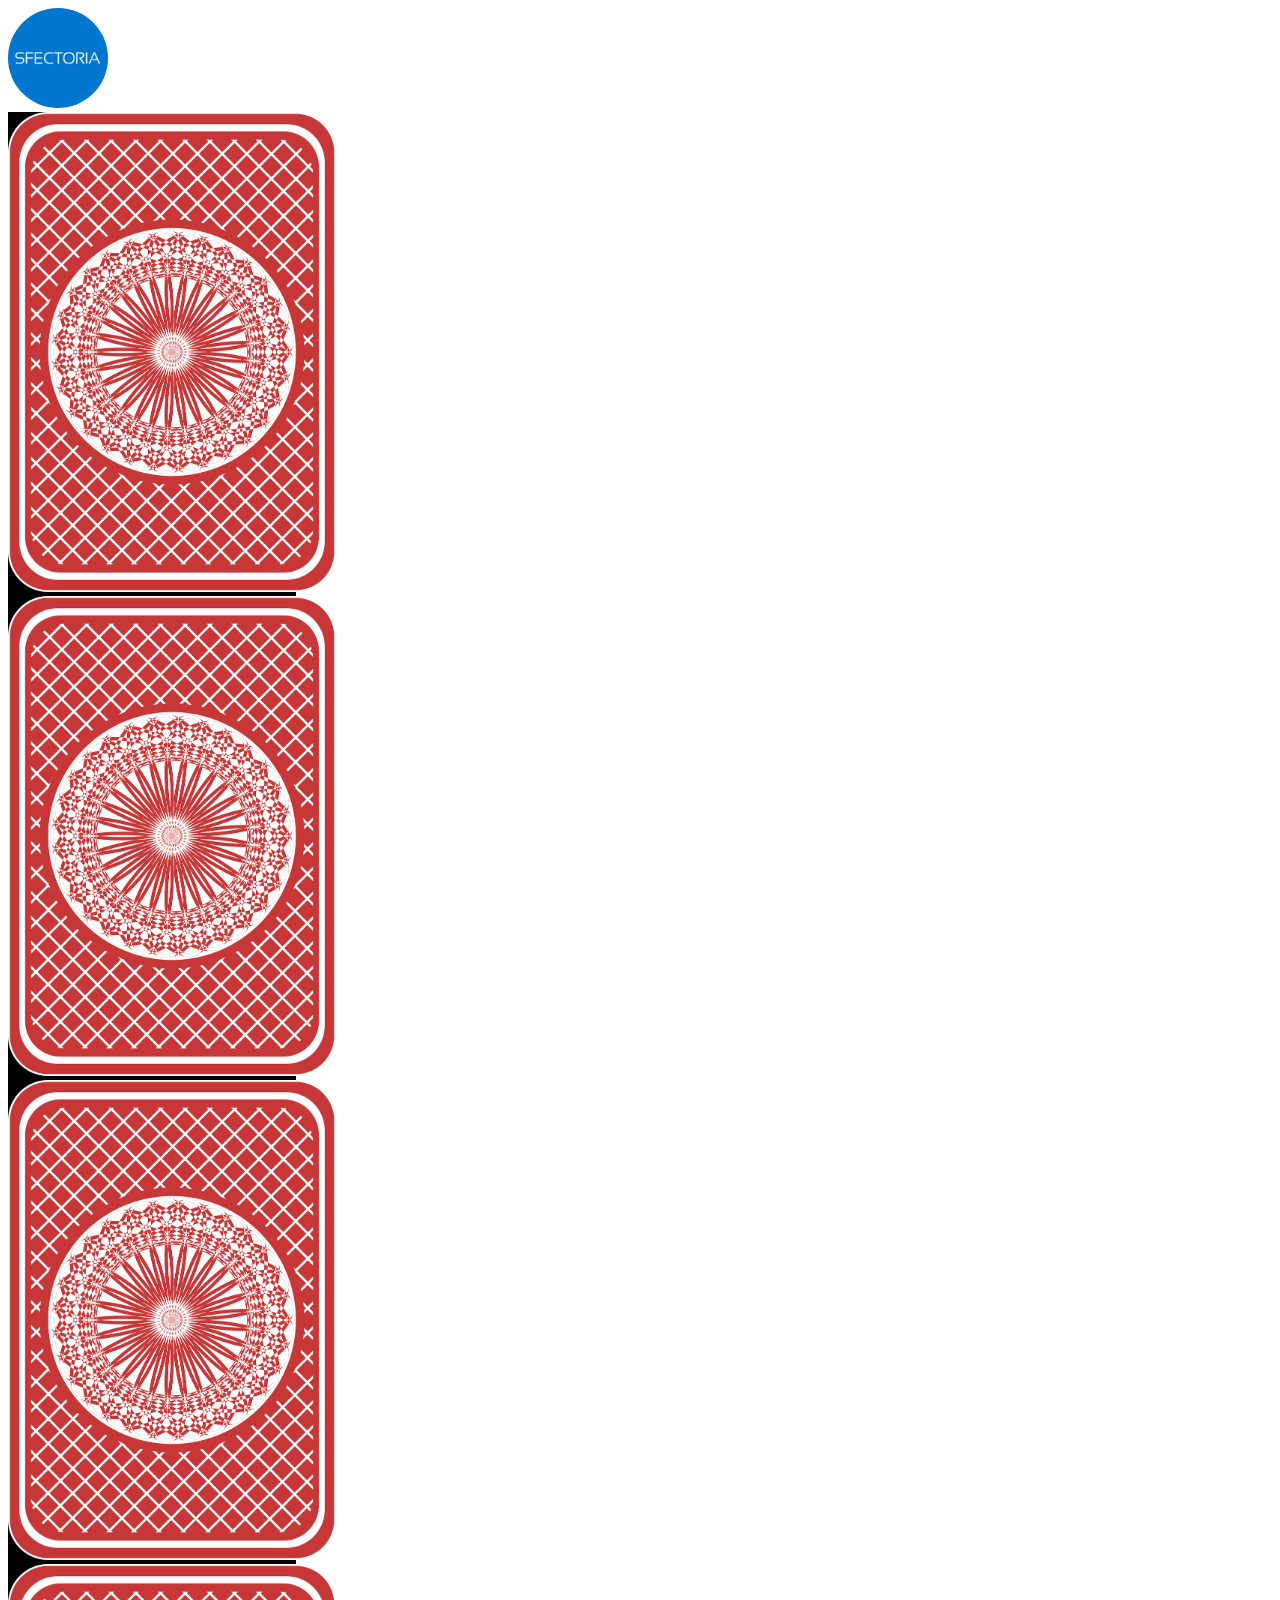
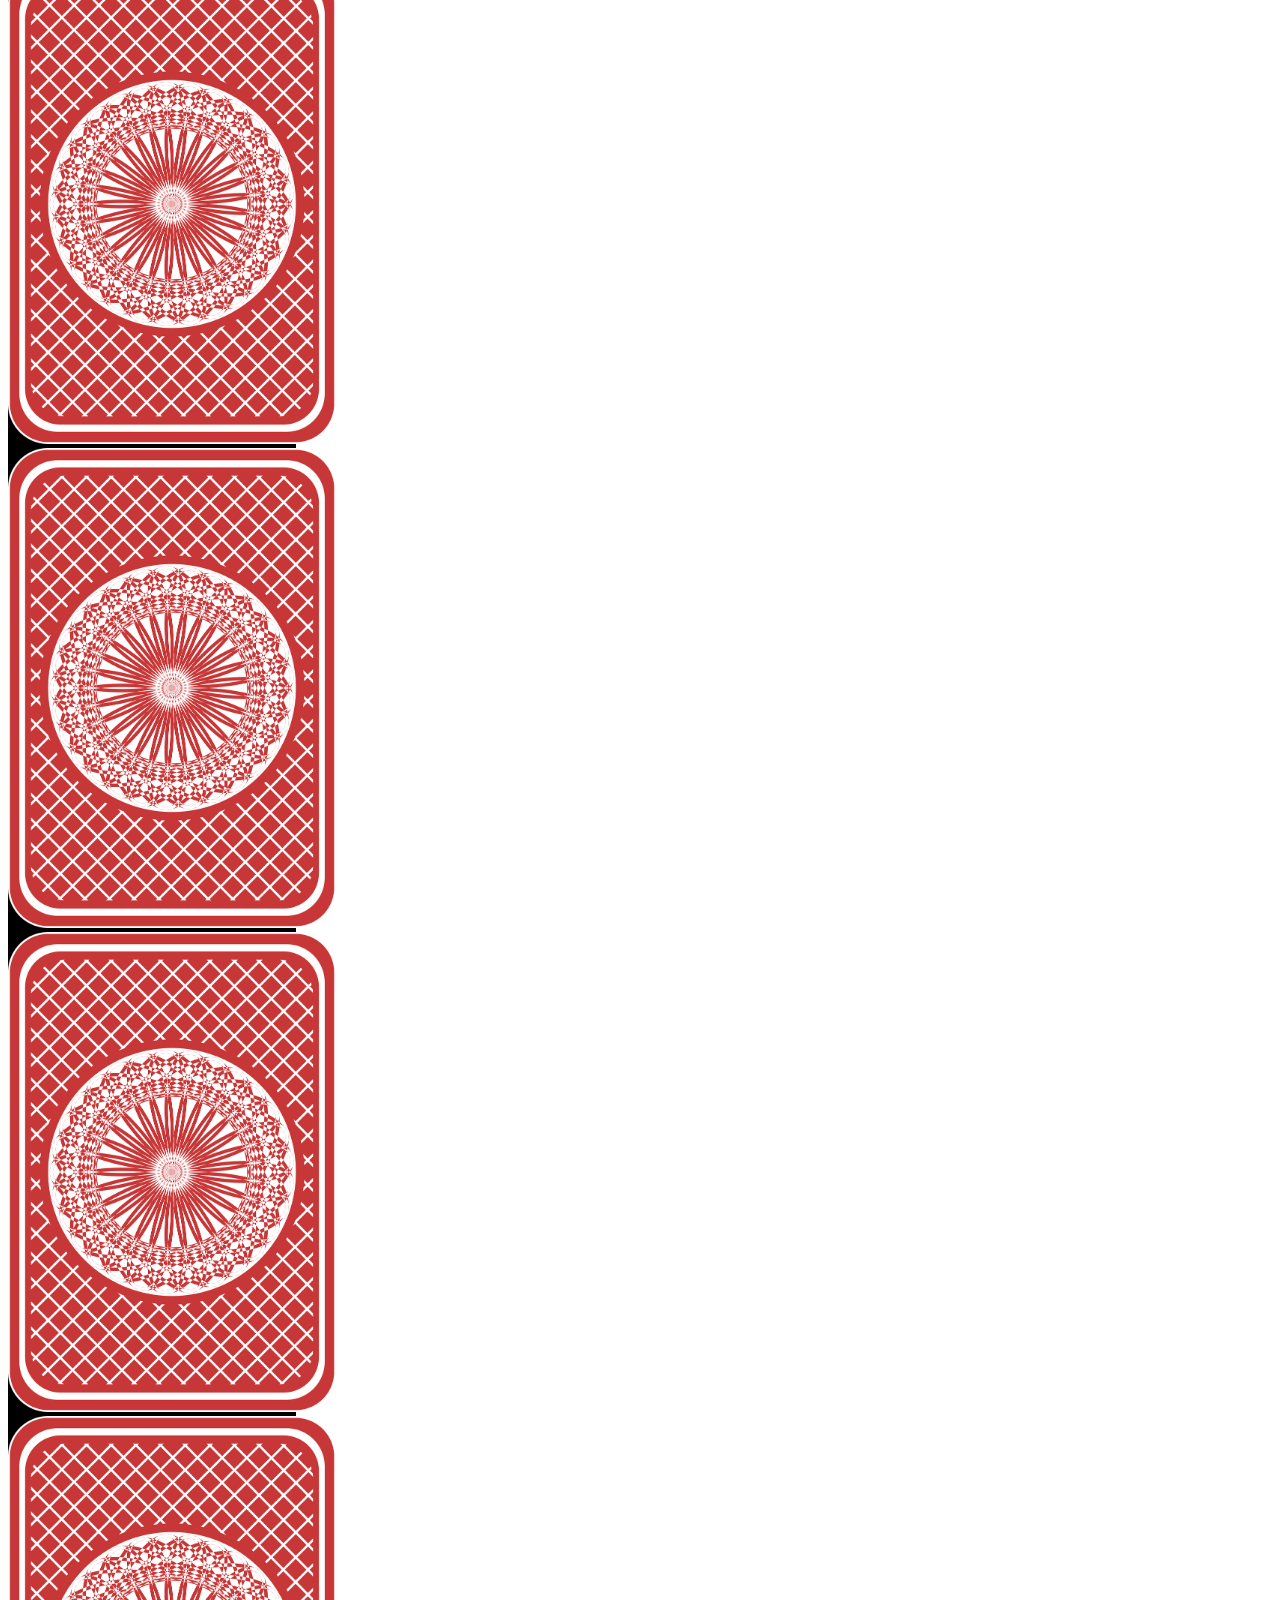
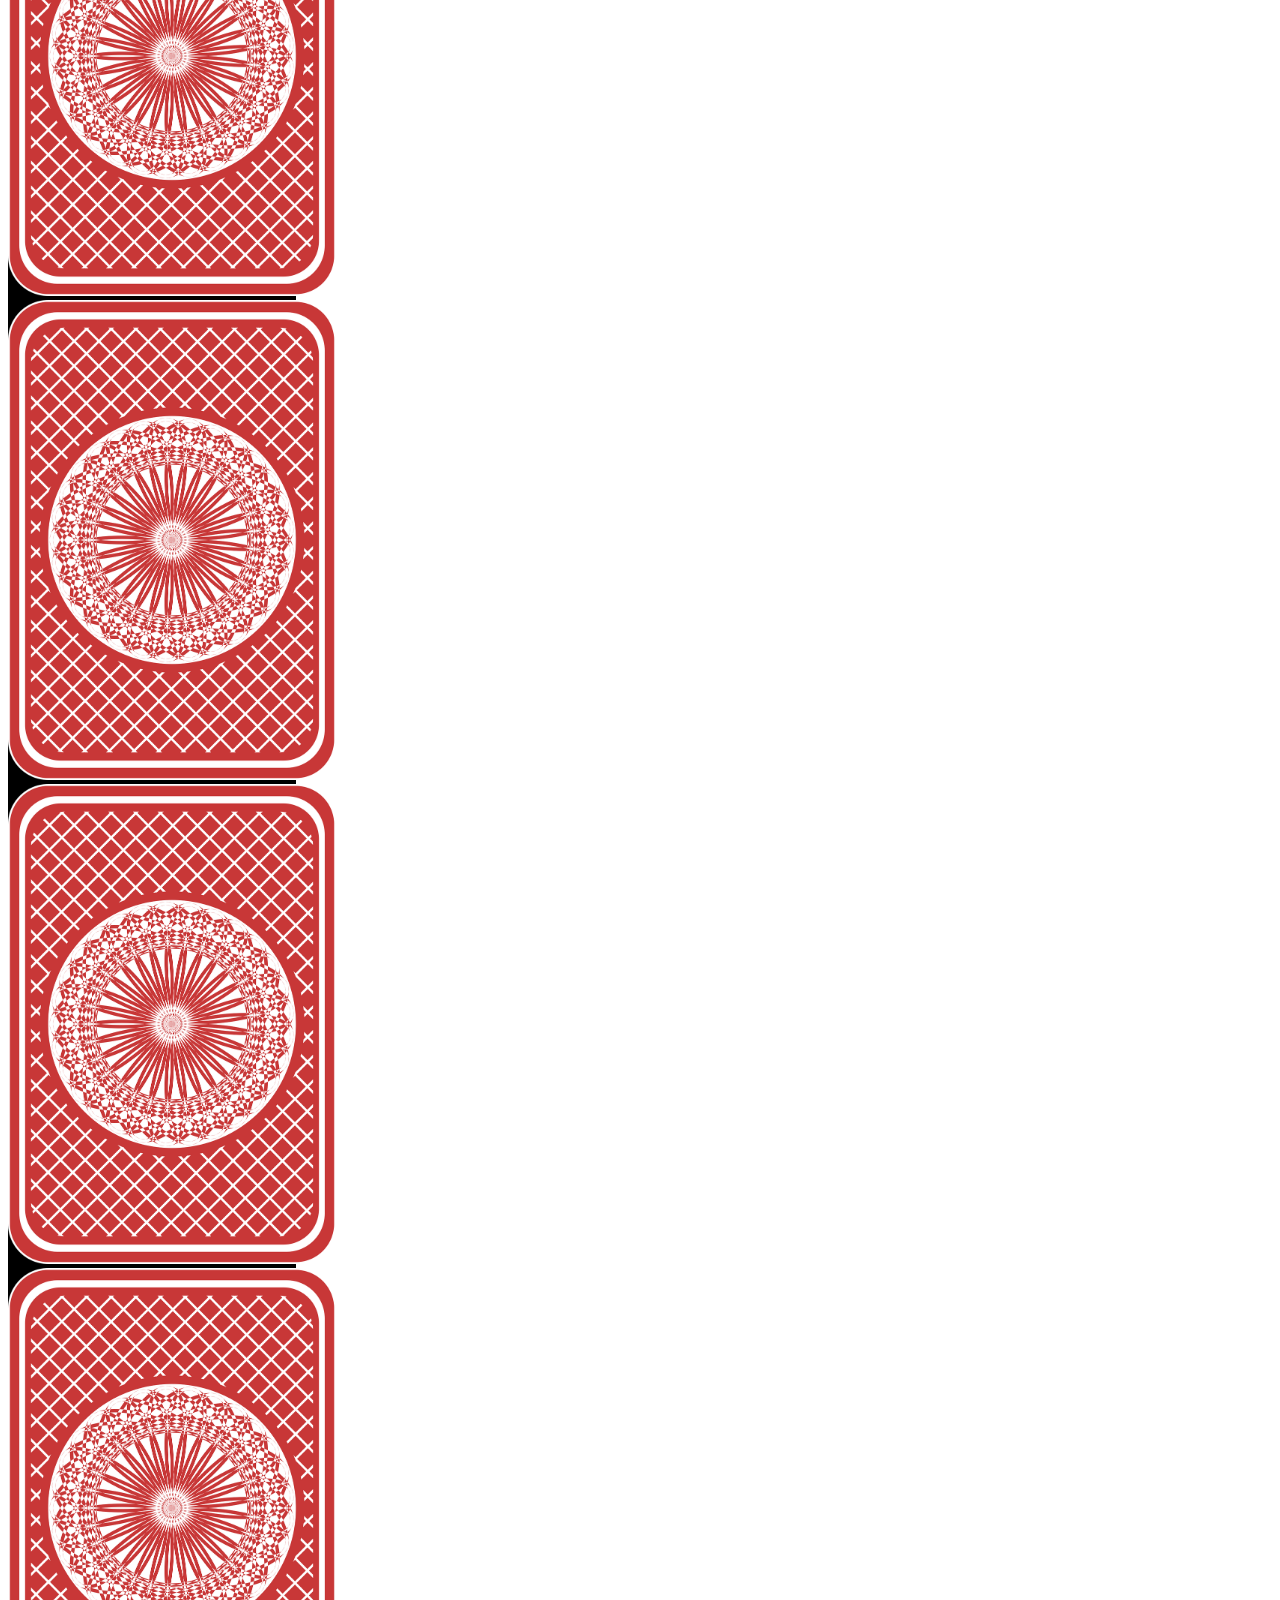
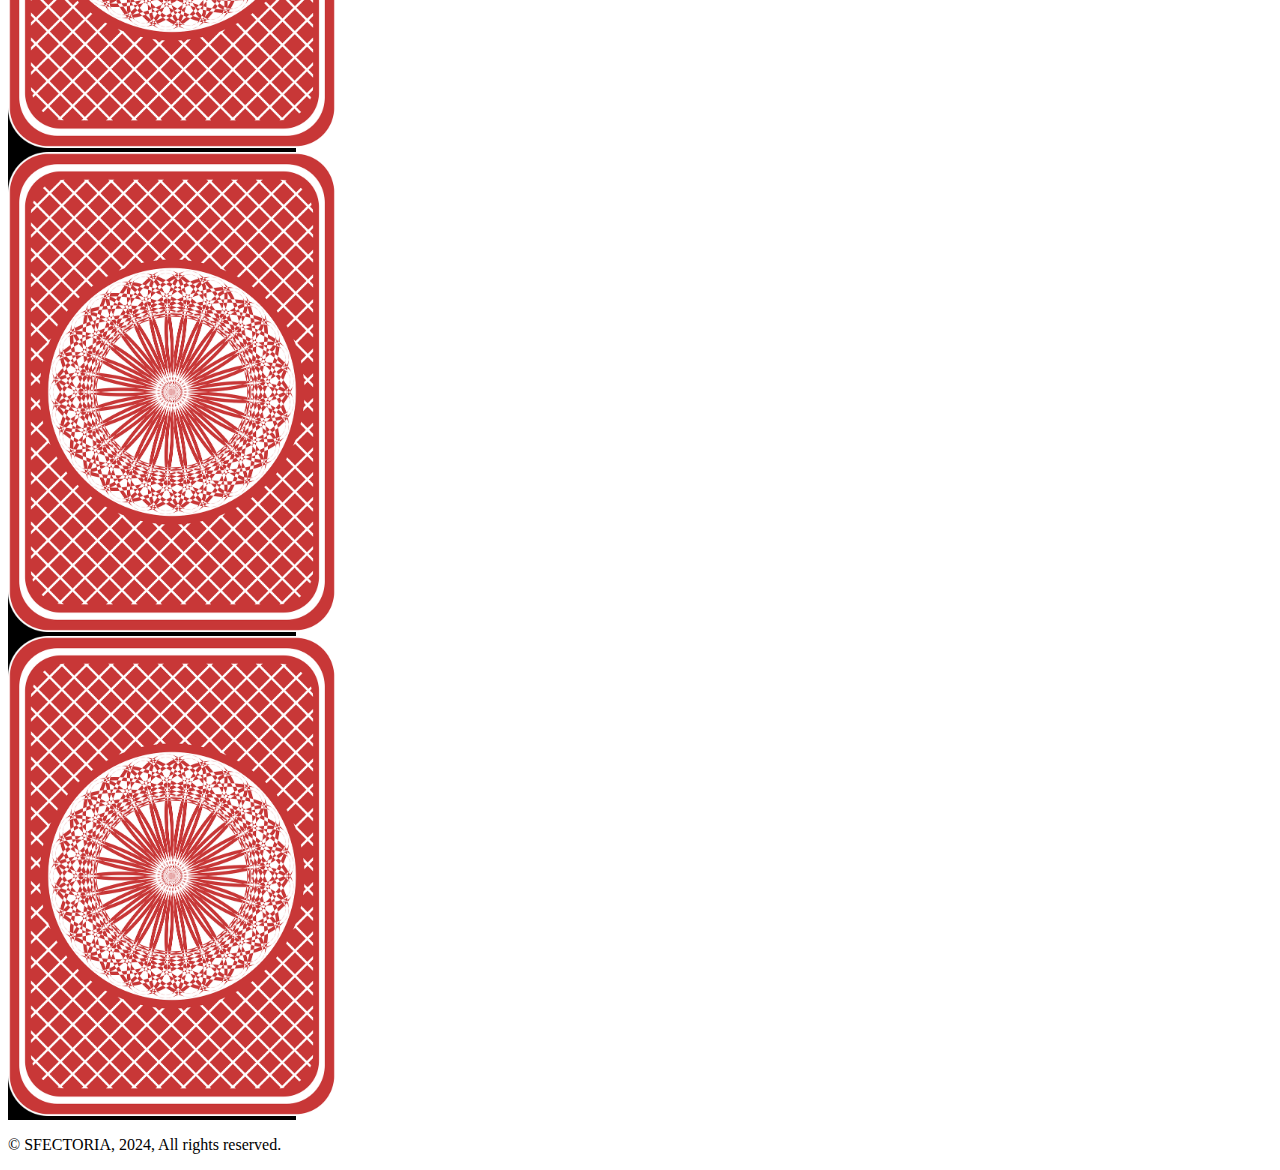
<file: index.html>
<!DOCTYPE html>
<html lang="en">
  <head>
    <meta charset="UTF-8" />
    <meta name="viewport" content="width=device-width, initial-scale=1.0" />
   <link rel="stylesheet" href="./style.css">
    <link
      rel="shortcut icon"
      href="https://cdn-icons-png.flaticon.com/512/4072/4072061.png"
      type="image/x-icon"
    />
    <link
      href="https://cdn.jsdelivr.net/npm/bootstrap@5.3.2/dist/css/bootstrap.min.css"
      rel="stylesheet"
      integrity="sha384-T3c6CoIi6uLrA9TneNEoa7RxnatzjcDSCmG1MXxSR1GAsXEV/Dwwykc2MPK8M2HN"
      crossorigin="anonymous"
    />
    <title>Cards Game</title>
  </head>
  <body class="  ">
    <nav  style="background-color: rgba(255, 255, 255, 0.334);" class="p-3">
        <div>
          <img
            src="./assets/sfectoria_logo.jpg"
            alt=""
            width="100"
            style="border-radius: 50%;"
          />
        </div>
      </nav>
      <div class="d-flex justify-content-around gap 5 p-5" >
        <div class="card" style="width: 18rem" onclick="flipCard(this)">
        <img
          class="card-img-top"
          src="./assets/couverture.webp"
          alt="Card image cap"
          style="object-fit: cover;">
        </div>
       <div class="card" style="width: 18rem" onclick="flipCard(this)">
        <img
          class="card-img-top"
          src="./assets/couverture.webp"
          alt="Card image cap"
          style="object-fit: cover;">
        </div>
        <div  class="card" style="width: 18rem" onclick="flipCard(this)">
                <img
                  class="card-img-top"
                  src="./assets/couverture.webp"
                  alt="Card image cap"
                  style="object-fit: cover;">
        </div>
    </div>
    <div class="d-flex justify-content-around gap 5 p-5" >
        <div class="card" style="width: 18rem" onclick="flipCard(this)">
        <img
          class="card-img-top"
          src="./assets/couverture.webp"
          alt="Card image cap"
          style="object-fit: cover;">
        </div>
       <div class="card" style="width: 18rem" onclick="flipCard(this)">
        <img
          class="card-img-top"
          src="./assets/couverture.webp"
          alt="Card image cap"
          style="object-fit: cover;">
        </div>
        <div  class="card" style="width: 18rem" onclick="flipCard(this)">
                <img
                  class="card-img-top"
                  src="./assets/couverture.webp"
                  alt="Card image cap"
                  style="object-fit: cover;">
        </div>
    </div>
    <div class="d-flex justify-content-around gap 5 p-5">
        <div class="card" style="width: 18rem" onclick="flipCard(this)">
        <img
          class="card-img-top"
          src="./assets/couverture.webp"
          alt="Card image cap"
          style="object-fit: cover;">
        </div>
       <div class="card" style="width: 18rem" onclick="flipCard(this)">
        <img
          class="card-img-top"
          src="./assets/couverture.webp"
          alt="Card image cap"
          style="object-fit: cover;">
        </div>
        <div  class="card" style="width: 18rem" onclick="flipCard(this)">
                <img
                  class="card-img-top"
                  src="./assets/couverture.webp"
                  alt="Card image cap"
                  style="object-fit: cover;">
        </div>
    </div>
    <div class="d-flex justify-content-around gap 5 p-5" >
         <div class="card" style="width: 18rem" onclick="flipCard(this)">
        <img
          class="card-img-top"
          src="./assets/couverture.webp"
          alt="Card image cap"
          style="object-fit: cover;">
        </div>
       <div class="card" style="width: 18rem" onclick="flipCard(this)">
        <img
          class="card-img-top"
          src="./assets/couverture.webp"
          alt="Card image cap"
          style="object-fit: cover;">
        </div>
        <div  class="card" style="width: 18rem" onclick="flipCard(this)">
                <img
                  class="card-img-top"
                  src="./assets/couverture.webp"
                  alt="Card image cap"
                  style="object-fit: cover;">
        </div>
    </div>
    <footer style="background-color: #fff" class="p-3">
        <div>
          <p class="text-center">© SFECTORIA, 2024, All rights reserved.</p>
        </div>
      </footer >

      
     
        


    <script
      src="https://cdn.jsdelivr.net/npm/bootstrap@5.3.2/dist/js/bootstrap.bundle.min.js"
      integrity="sha384-C6RzsynM9kWDrMNeT87bh95OGNyZPhcTNXj1NW7RuBCsyN/o0jlpcV8Qyq46cDfL"
      crossorigin="anonymous"
    ></script>
  </body>
</html>
</file>
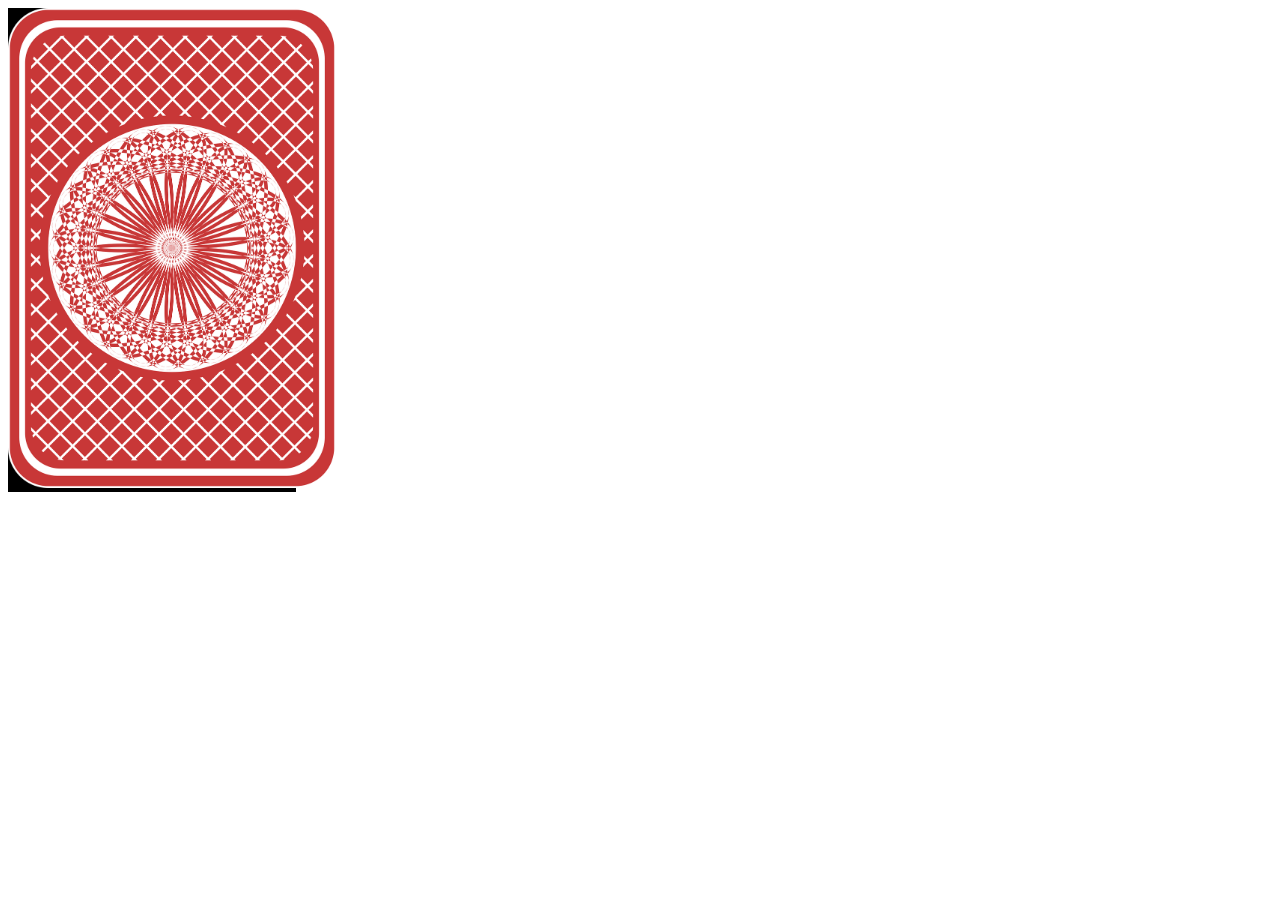
<file: pages/card.html>
<!DOCTYPE html>
<html lang="en">
  <head>
    <meta charset="UTF-8" />
    <meta name="viewport" content="width=device-width, initial-scale=1.0" />
    <link rel="stylesheet" href="../style.css" />
    <link
      href="https://cdn.jsdelivr.net/npm/bootstrap@5.3.2/dist/css/bootstrap.min.css"
      rel="stylesheet"
      integrity="sha384-T3c6CoIi6uLrA9TneNEoa7RxnatzjcDSCmG1MXxSR1GAsXEV/Dwwykc2MPK8M2HN"
      crossorigin="anonymous"
    />
    <link
      rel="shortcut icon"
      href="https://cdn-icons-png.flaticon.com/512/4072/4072061.png"
      type="image/x-icon"
    />
    <title>Card</title>
  </head>
  <body>
    <div class="card" style="width: 18rem" onclick="flipCard(this)">
        <img
          class="card-img-top"
          src="../assets/couverture.webp"
          alt="Card image cap"
          style="object-fit: cover;"
        />
      </div>
    <script src="../main.js"></script>
    <script
      src="https://cdn.jsdelivr.net/npm/bootstrap@5.3.2/dist/js/bootstrap.bundle.min.js"
      integrity="sha384-C6RzsynM9kWDrMNeT87bh95OGNyZPhcTNXj1NW7RuBCsyN/o0jlpcV8Qyq46cDfL"
      crossorigin="anonymous"
    ></script>
  </body>
</html>
</file>
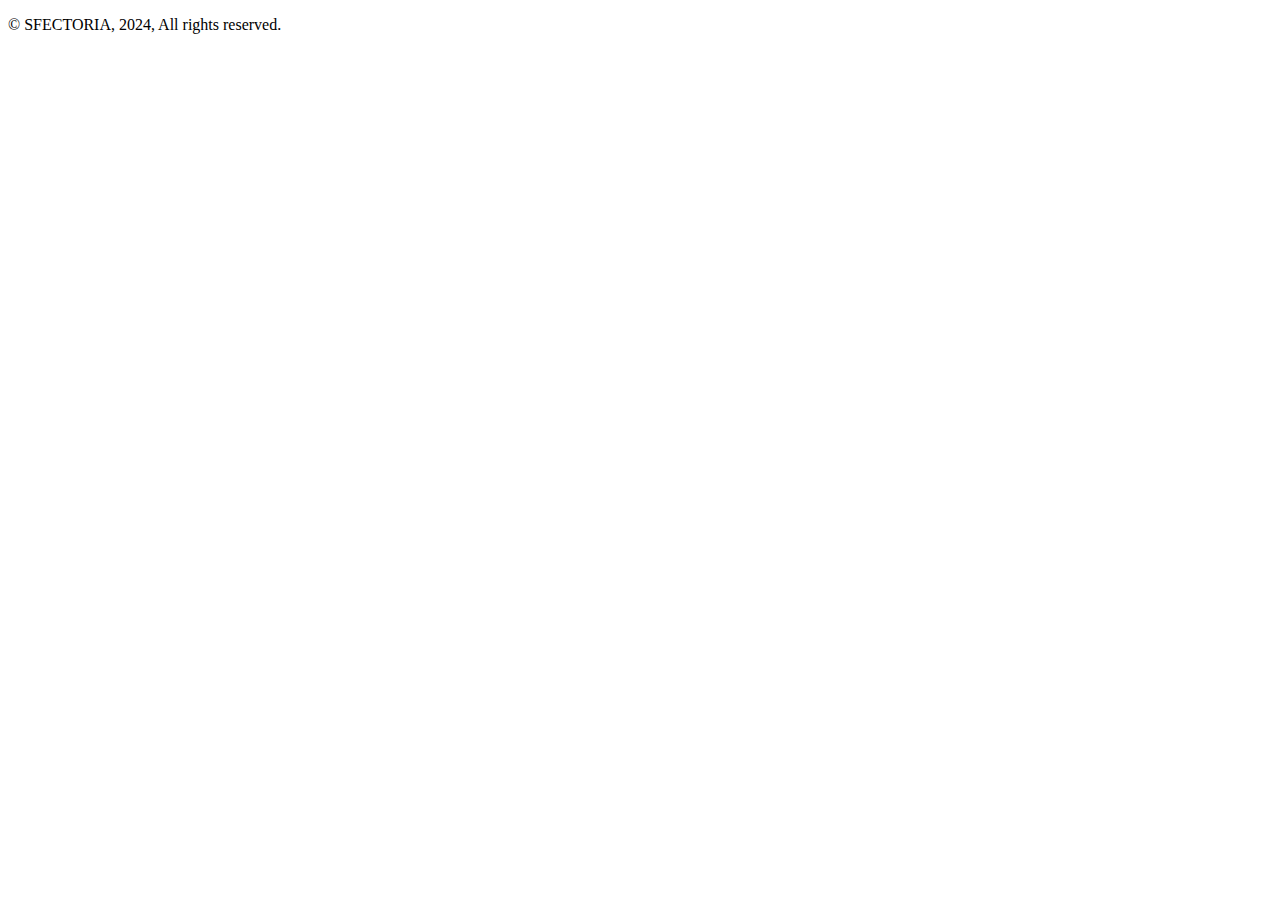
<file: pages/footer.html>
<!DOCTYPE html>
<html lang="en">
<head>
    <meta charset="UTF-8">
    <meta name="viewport" content="width=device-width, initial-scale=1.0">
    <link rel="stylesheet" href="../style.css" />

    <link
      href="https://cdn.jsdelivr.net/npm/bootstrap@5.3.2/dist/css/bootstrap.min.css"
      rel="stylesheet"
      integrity="sha384-T3c6CoIi6uLrA9TneNEoa7RxnatzjcDSCmG1MXxSR1GAsXEV/Dwwykc2MPK8M2HN"
      crossorigin="anonymous"
    />
    <link
      rel="shortcut icon"
      href="https://cdn-icons-png.flaticon.com/512/4072/4072061.png"
      type="image/x-icon"
    />
    <title>Footer</title>
</head>
<body>
    <footer style="background-color: #fff" class="p-3">
        <div>
          <p class="text-center">© SFECTORIA, 2024, All rights reserved.</p>
        </div>
      </footer >

    <script src="../main.js"></script>
    <script
      src="https://cdn.jsdelivr.net/npm/bootstrap@5.3.2/dist/js/bootstrap.bundle.min.js"
      integrity="sha384-C6RzsynM9kWDrMNeT87bh95OGNyZPhcTNXj1NW7RuBCsyN/o0jlpcV8Qyq46cDfL"
      crossorigin="anonymous"
    ></script>
</body>
</html>
</file>
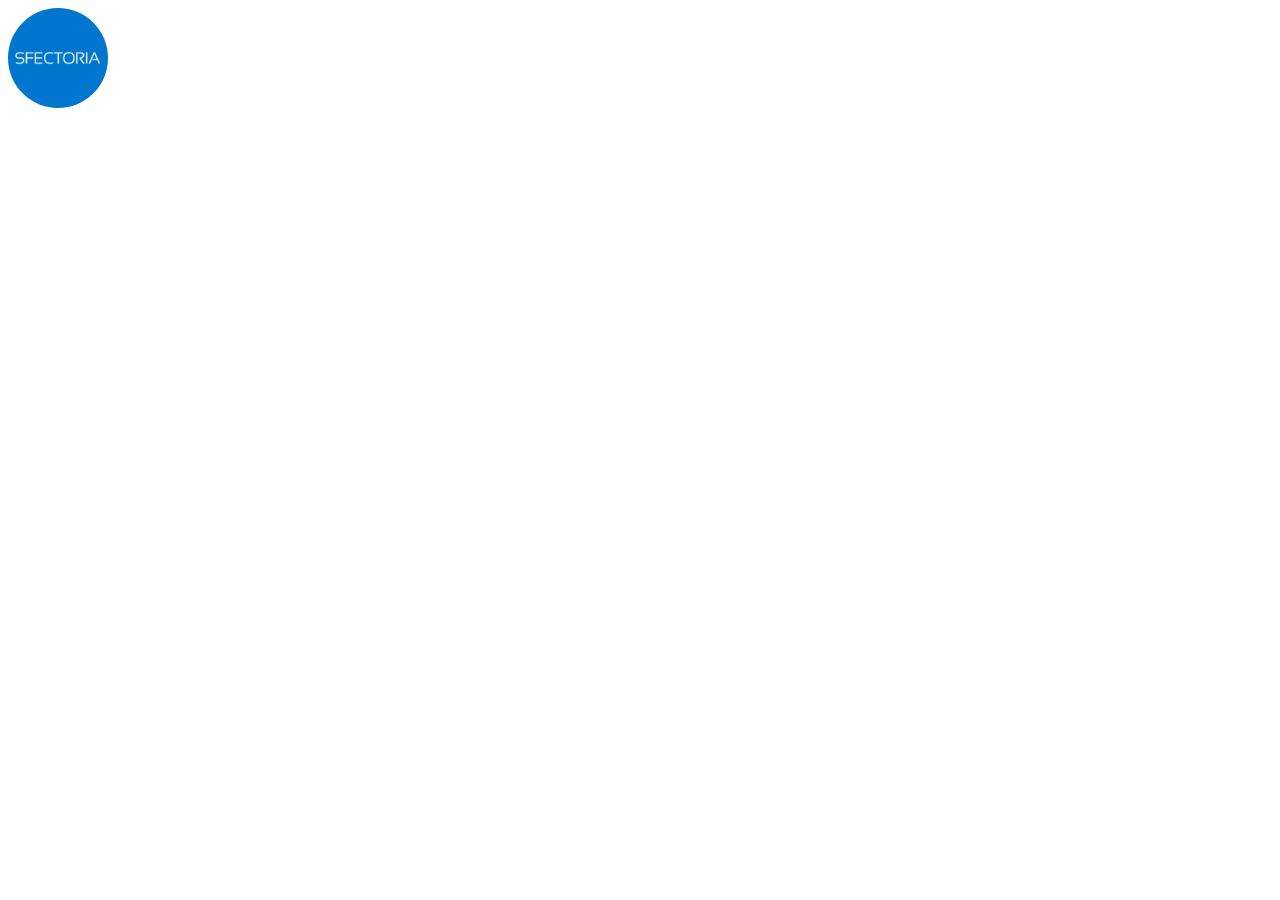
<file: pages/nav.html>
<!DOCTYPE html>
<html lang="en">
<head>
    <meta charset="UTF-8">
    <meta name="viewport" content="width=device-width, initial-scale=1.0">
    <link rel="stylesheet" href="../style.css" />
    <link
      href="https://cdn.jsdelivr.net/npm/bootstrap@5.3.2/dist/css/bootstrap.min.css"
      rel="stylesheet"
      integrity="sha384-T3c6CoIi6uLrA9TneNEoa7RxnatzjcDSCmG1MXxSR1GAsXEV/Dwwykc2MPK8M2HN"
      crossorigin="anonymous"
    />
    <link
      rel="shortcut icon"
      href="https://cdn-icons-png.flaticon.com/512/4072/4072061.png"
      type="image/x-icon"
    />
    <title>Nav</title>
</head>
<body>
    <nav style="background-color: rgba(255, 255, 255, 0.334);" class="p-3">
        <div>
          <img
            src="../assets/sfectoria_logo.jpg"
            alt=""
            width="100"
            style="border-radius: 50%;"
          />
        </div>
      </nav>

    <script src="../main.js"></script>
    <script
      src="https://cdn.jsdelivr.net/npm/bootstrap@5.3.2/dist/js/bootstrap.bundle.min.js"
      integrity="sha384-C6RzsynM9kWDrMNeT87bh95OGNyZPhcTNXj1NW7RuBCsyN/o0jlpcV8Qyq46cDfL"
      crossorigin="anonymous"
    ></script>
</body>
</html>
</file>
<file: style.css>
.card {
  perspective: 1000px;
  background-color: #000;
}

.card .card-img-top {
  transition: transform 0.5s;
  transform-style: preserve-3d;
  cursor: pointer;
  object-fit: cover;
  width: auto;
  height: 30rem;
}

.card.flipped {
  transform: rotateY(180deg);
}

.card.flipped img {
  transform: rotateY(-180deg);
}
.card-back-flip {
  background-color: #2980b9;
  color: white;
  transform: rotateY(180deg);
}

body {
  background-image: url("https://media.istockphoto.com/id/519139110/video/party-floor-lights-dark-loopable-background.jpg?s=640x640&k=20&c=JzGnLzTx15y5T_4sB_C_FVDCS5Ox8g9aJzn3QlV1dGM=");
  background-size:cover;
  background-repeat: no-repeat;
}
</file>
